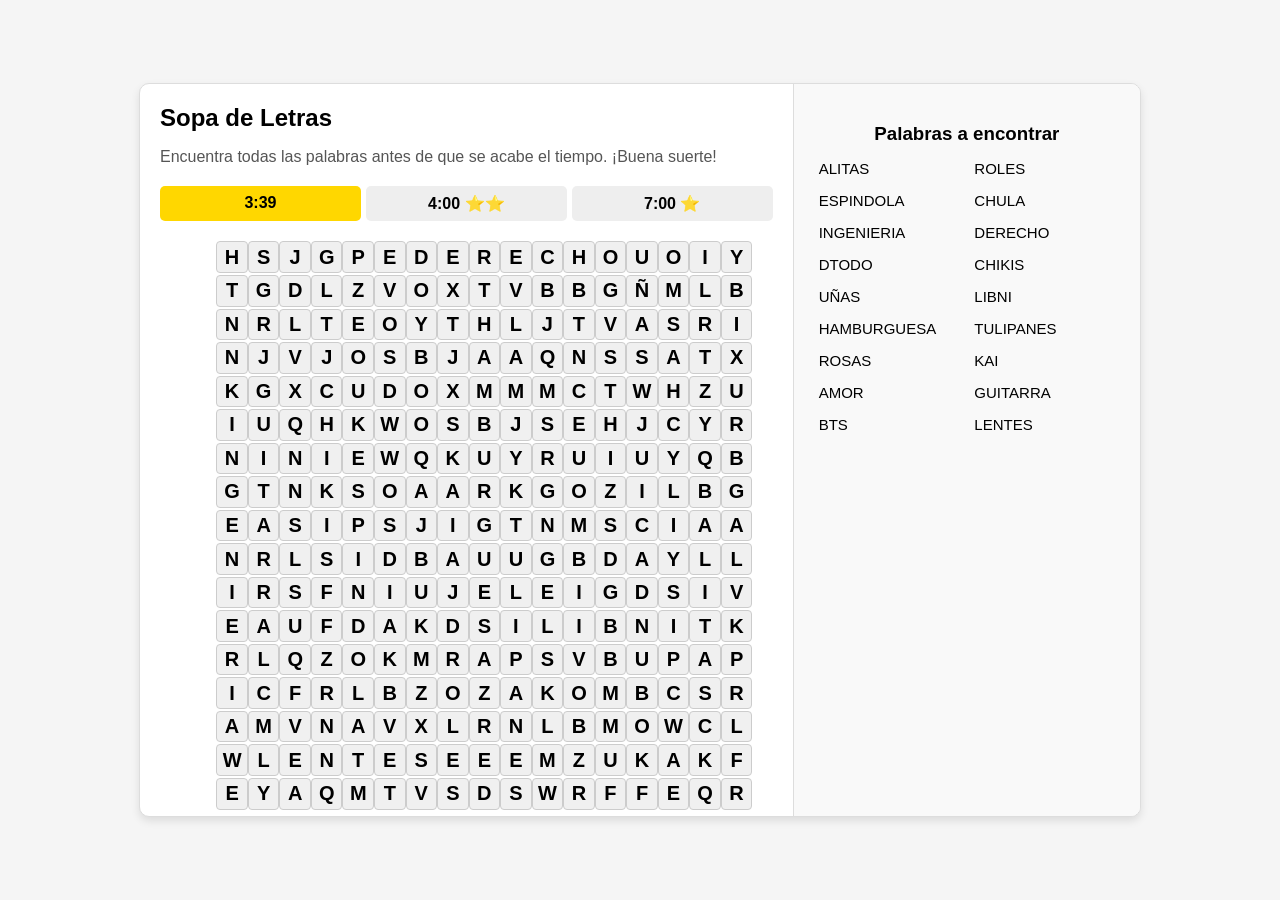
<file: src/components/prueba1.html>
<!doctype html>
<html lang="es">
<head>
    <meta charset="UTF-8">
    <meta name="viewport" content="width=device-width, initial-scale=1.0">
    <title>Sopa de Letras</title>
    <style>
        body {
            font-family: Arial, sans-serif;
            margin: 0;
            padding: 10px;
            display: flex;
            justify-content: center;
            align-items: center;
            min-height: 100vh; /* Permite scroll natural en pantallas pequeñas */
            background-color: #f5f5f5;
            box-sizing: border-box;
        }
        
        .container {
            display: flex;
            width: 100%;
            max-width: 1000px;
            background: white;
            border: 1px solid #ddd;
            border-radius: 10px;
            box-shadow: 0 4px 8px rgba(0, 0, 0, 0.1);
            overflow: hidden;
        }
        
        .left-section {
            padding: 20px;
            border-right: 1px solid #ddd;
            flex: 2;
        }
        
        .right-section {
            padding: 20px;
            background-color: #f9f9f9;
            flex: 1;
        }
        
        .title {
            font-size: 24px;
            font-weight: bold;
            margin-bottom: 15px;
        }
        
        .message {
            font-size: 16px;
            margin-bottom: 20px;
            color: #555;
        }
        
        .timers {
            display: flex;
            justify-content: space-between;
            margin-bottom: 20px;
            gap: 5px;
        }
        
        .timer {
            font-size: 16px;
            font-weight: bold;
            background: #eee;
            padding: 8px 12px;
            border-radius: 5px;
            text-align: center;
            flex: 1;
        }
        
        .grid {
            user-select: none;
            -webkit-user-select: none;
            -webkit-touch-callout: none;
            touch-action: none; /* Evita desplazamientos indeseados al deslizar el dedo */
            
            display: grid;
            width: 100%;
            max-width: 500px;
            margin: 0 auto 20px auto;
            gap: 2px;
        }
        
        .cell {
            aspect-ratio: 1 / 1;
            width: 100%;
            display: flex;
            justify-content: center;
            align-items: center;
            font-weight: bold;
            font-size: clamp(12px, 3.5vw, 20px);
            background: #f0f0f0;
            border: 1px solid #ccc;
            cursor: pointer;
            user-select: none;
            -webkit-user-select: none;
            border-radius: 4px;
        }
        
        .cell.selected {
            background-color: #cce7ff;
        }
        
        .cell.highlight {
            background-color: #98fb98;
        }
        
        .end-buttons {
            display: none;
            flex-direction: column;
            gap: 10px;
        }
        
        .button {
            padding: 10px;
            background-color: #007bff;
            color: white;
            border: none;
            border-radius: 5px;
            cursor: pointer;
            font-size: 16px;
        }
        
        .button:hover {
            background-color: #0056b3;
        }
        
        .words-list {
            list-style: none;
            padding: 0;
            margin: 0;
            display: grid;
            grid-template-columns: repeat(auto-fill, minmax(120px, 1fr)); /* Lista adaptable */
            gap: 5px;
        }
        
        .words-list li {
            padding: 5px;
            font-size: 15px;
        }
        
        .words-list li.found {
            text-decoration: line-through;
            color: #888;
        }

        /* Dispositivos Móviles */
        @media (max-width: 768px) {
            body {
                padding: 5px;
            }
            .container {
                flex-direction: column;
                border-radius: 8px;
            }
            .left-section {
                border-right: none;
                border-bottom: 1px solid #ddd;
                padding: 15px;
            }
            .right-section {
                padding: 15px;
            }
            .timer {
                font-size: 14px;
                padding: 6px;
            }
            .title {
                font-size: 20px;
            }
            .message {
                font-size: 14px;
            }
            .words-list {
                grid-template-columns: repeat(auto-fill, minmax(100px, 1fr));
            }
            .words-list li {
                font-size: 13px;
            }
        }

        /* Pantallas muy pequeñas (~5 pulgadas, ~360px) */
        @media (max-width: 400px) {
            body {
                padding: 3px;
            }
            .left-section, .right-section {
                padding: 10px;
            }
            .title {
                font-size: 18px;
            }
            .timers {
                gap: 3px;
            }
            .timer {
                font-size: 12px;
                padding: 5px 4px;
            }
            .grid {
                gap: 1px;
            }
            .words-list {
                grid-template-columns: repeat(auto-fill, minmax(90px, 1fr));
                gap: 4px;
            }
            .words-list li {
                font-size: 12px;
                padding: 4px;
            }
            .button {
                padding: 8px;
                font-size: 14px;
            }
        }
    </style>
</head>
<body>
    <div class="container">
        <div class="left-section">
            <div class="title">Sopa de Letras</div>
            <p class="message" id="message">Encuentra todas las palabras antes de que se acabe el tiempo. ¡Buena suerte!</p>
            <div class="timers">
                <div class="timer" id="timer1">3:40 ⭐⭐⭐</div>
                <div class="timer" id="timer2">4:00 ⭐⭐</div>
                <div class="timer" id="timer3">7:00 ⭐</div>
            </div>
            <div class="grid" id="grid"></div>
            <div class="end-buttons" id="end-buttons">
                <button class="button" id="restart-button">Reiniciar</button>
                <button class="button" id="next-button">Siguiente Juego</button>
            </div>
        </div>
        <div class="right-section">
            <h3 style="text-align: center; margin-bottom: 10px;">Palabras a encontrar</h3>
            <ul class="words-list" id="words-list"></ul>
        </div>
    </div>
    <script src="sopa2.js"></script>
</body>
</html>
</file>
